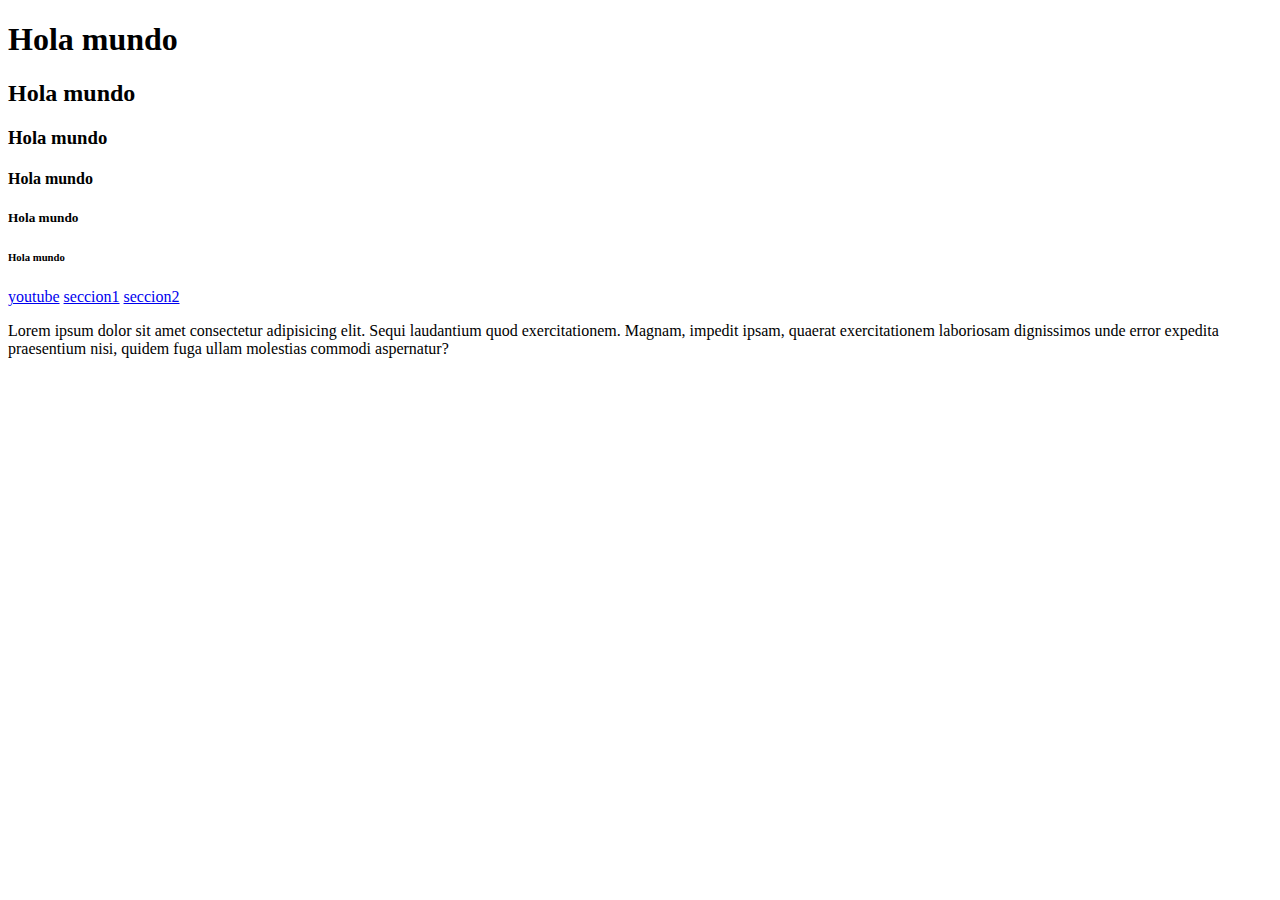
<file: html/index.html>
<!DOCTYPE html>
<html lang="en">
<head>
    <meta charset="UTF-8">
    <meta name="viewport" content="width=device-width, initial-scale=1.0">
    <title>Document</title>
</head>
<body>
    <div id="seccion1">
    <h1>Hola mundo</h1>
    <h2>Hola mundo</h2>
    <h3>Hola mundo</h3>
    <h4>Hola mundo</h4>
    <h5>Hola mundo</h5>
    <h6>Hola mundo</h6>
    </div>


    <a href="https://www.youtube.com/">youtube</a>
    <a href="#seccion1">seccion1</a>
    <a target="_blank" href="#seccion2">seccion2</a>

    <div id="seccion2"> <p>Lorem ipsum dolor sit amet consectetur adipisicing elit. Sequi laudantium quod exercitationem. Magnam, impedit ipsam, quaerat exercitationem laboriosam dignissimos unde error expedita praesentium nisi, quidem fuga ullam molestias commodi aspernatur?</p></div>

</body>
</html>
</file>
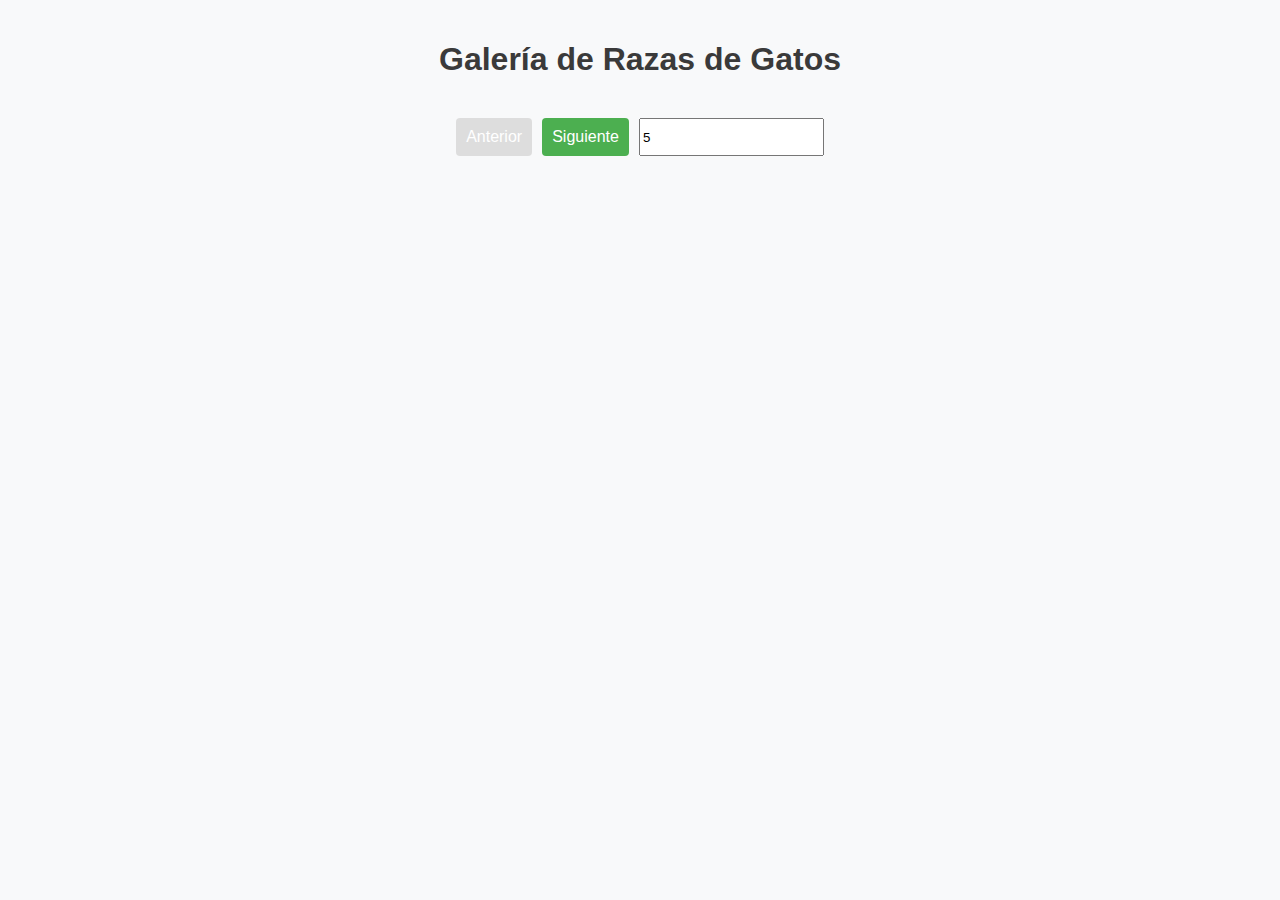
<file: js-asincrono/index.html>
<!DOCTYPE html>
<html lang="es">

<head>
    <meta charset="UTF-8">
    <meta name="viewport" content="width=device-width, initial-scale=1.0">
    <title>CRUD con The Cat API</title>
    <link rel="stylesheet" href="css/style.css">
</head>

<body>
    <h1>Galería de Razas de Gatos</h1>
    <div id="catGrid"></div>

    <div class="pagination">
        <button id="prevPage" disabled>Anterior</button>
        <button id="nextPage">Siguiente</button>
        <input type="number" id="limit" value="5">
    </div>

    <script type="module" src="./js/main.js"></script>
</body>
</file>
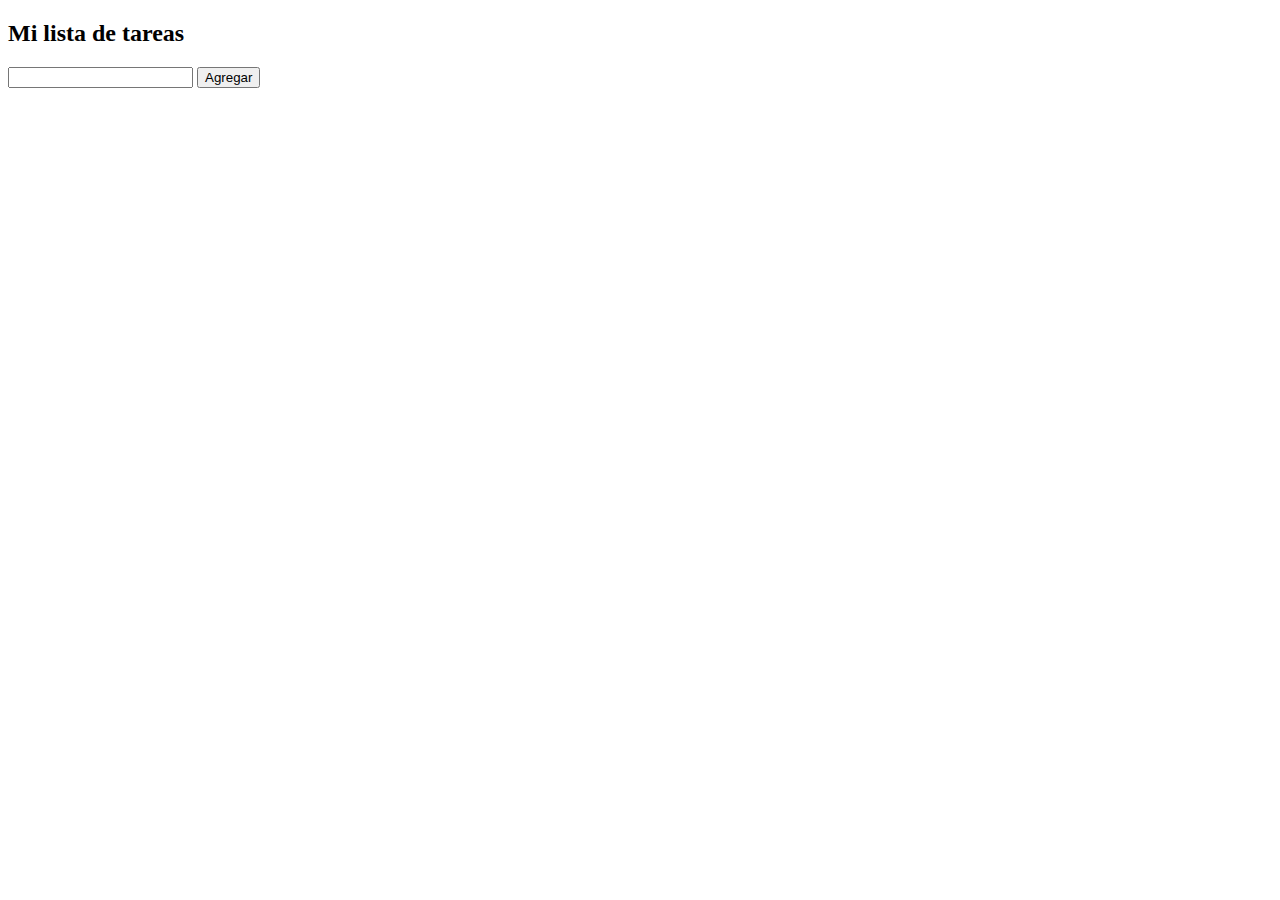
<file: js-ejercicio4-lista-tareas/index.html>
<!DOCTYPE html>
<html lang="en">
<head>
    <meta charset="UTF-8">
    <meta name="viewport" content="width=device-width, initial-scale=1.0">
    <title>Lista de tareas</title>

    <style>
        .done {
            text-decoration: line-through;
            color: gray;
        }
    </style>
</head>
<body>
    <h2>Mi lista de tareas</h2>

    <div id="container">
        <ul id="to-do-list">
        </ul>


        <div id="add-task">
            <input type="text" id="task">
            <button id="btn-add">Agregar</button>
        </div>
    </div>


    <script type="module" src="main.js"></script>
</body>
</html>
</file>
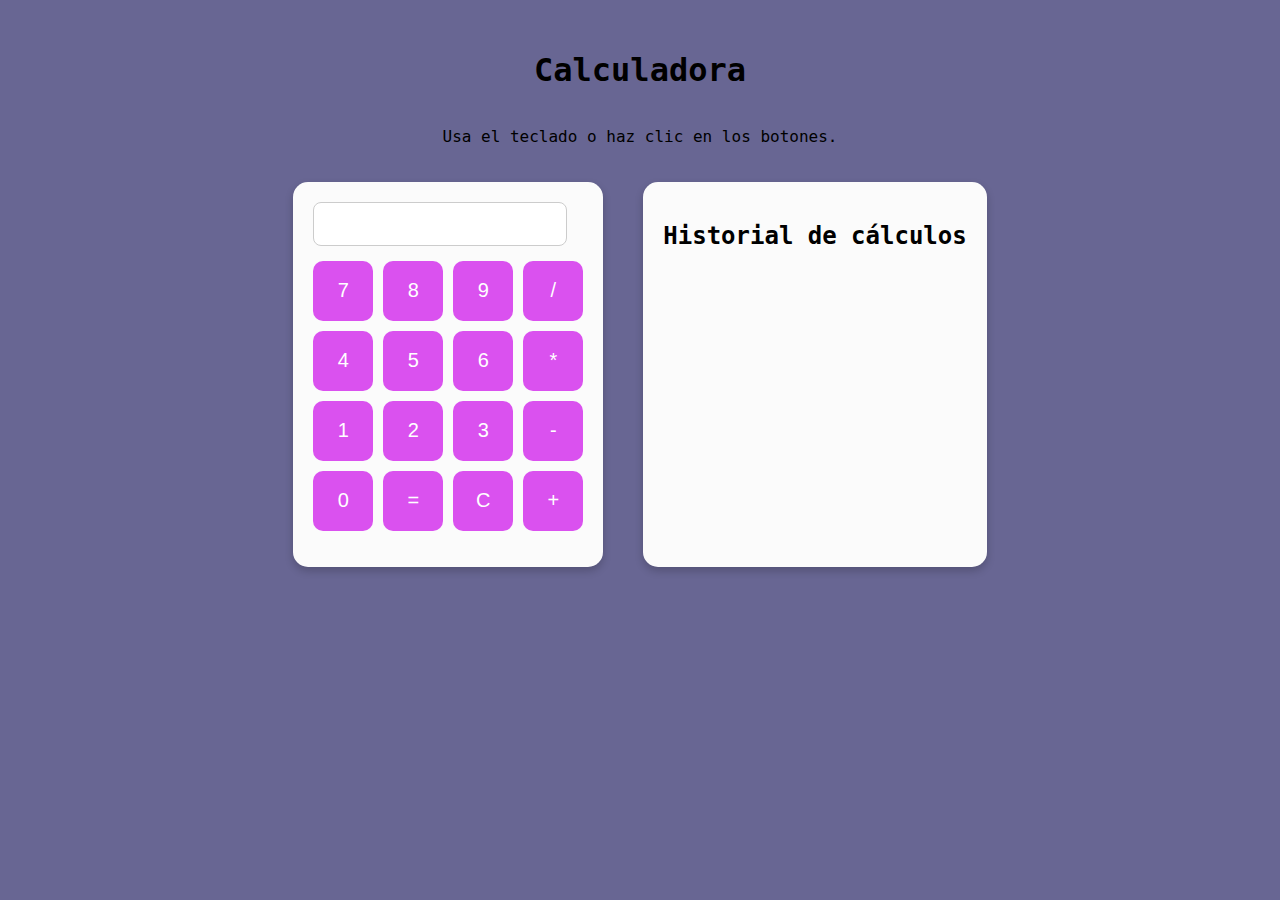
<file: js-ejercicios/index.html>
<!DOCTYPE html>
<html lang="es">

<head>
    <meta charset="UTF-8">
    <meta name="viewport" content="width=device-width, initial-scale=1.0">
    <title>Calculadora visual</title>
    <style>
        body {
            font-family: monospace, sans-serif;
            background-color: #686693;
            display: flex;
            flex-direction: column;
            align-items: center;
            margin-top: 30px;
        }

        .container {
            display: flex;
            gap: 40px;
            margin-top: 20px;
        }

        .calculator, .history {
            background: rgb(251, 251, 251);
            padding: 20px;
            border-radius: 15px;
            box-shadow: 0 4px 8px rgba(0,0,0,0.2);
        }

        input {
            width: 240px;
            height: 40px;
            font-size: 20px;
            text-align: right;
            margin-bottom: 15px;
            border-radius: 8px;
            border: 1px solid #ccc;
            padding-right: 10px;
        }

        .buttons {
            display: grid;
            grid-template-columns: repeat(4, 60px);
            gap: 10px;
        }

        button {
            height: 60px;
            font-size: 20px;
            background: #da51ef;
            color: white;
            border: none;
            border-radius: 10px;
            cursor: pointer;
        }

        .history h2 {
            text-align: center;
        }

        .error {
            color: red;
            font-weight: bold;
        }
    </style>
</head>

<body>
    <h1>Calculadora</h1>
    <p>Usa el teclado o haz clic en los botones.</p>

    <div class="container">
        <div class="calculator">
            <input type="text" id="display" readonly>
            <div class="buttons" id="buttons"></div>
            <p id="error" class="error"></p>
        </div>

        <div class="history">
            <h2>Historial de cálculos</h2>
            <div id="history-list"></div>
        </div>
    </div>

    <script type="module" src="main.js"></script>
</body>
</html>
</file>
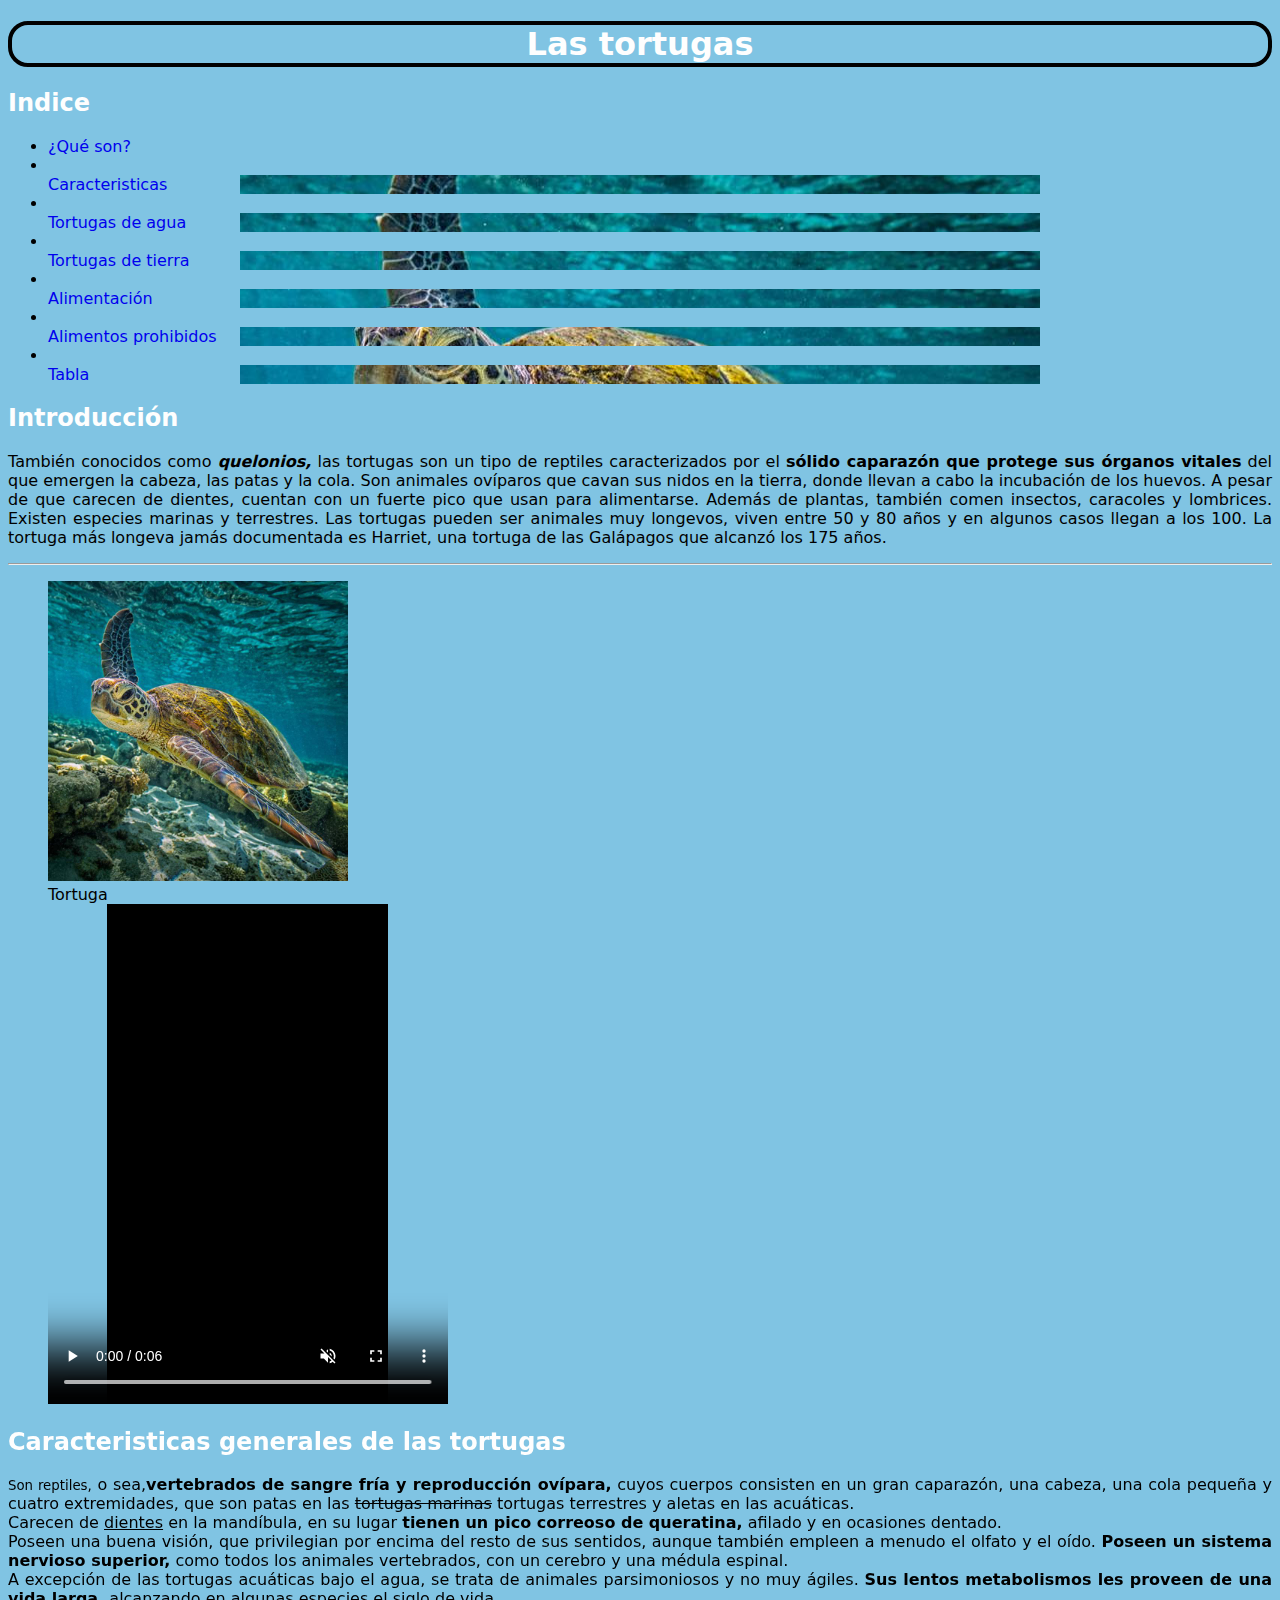
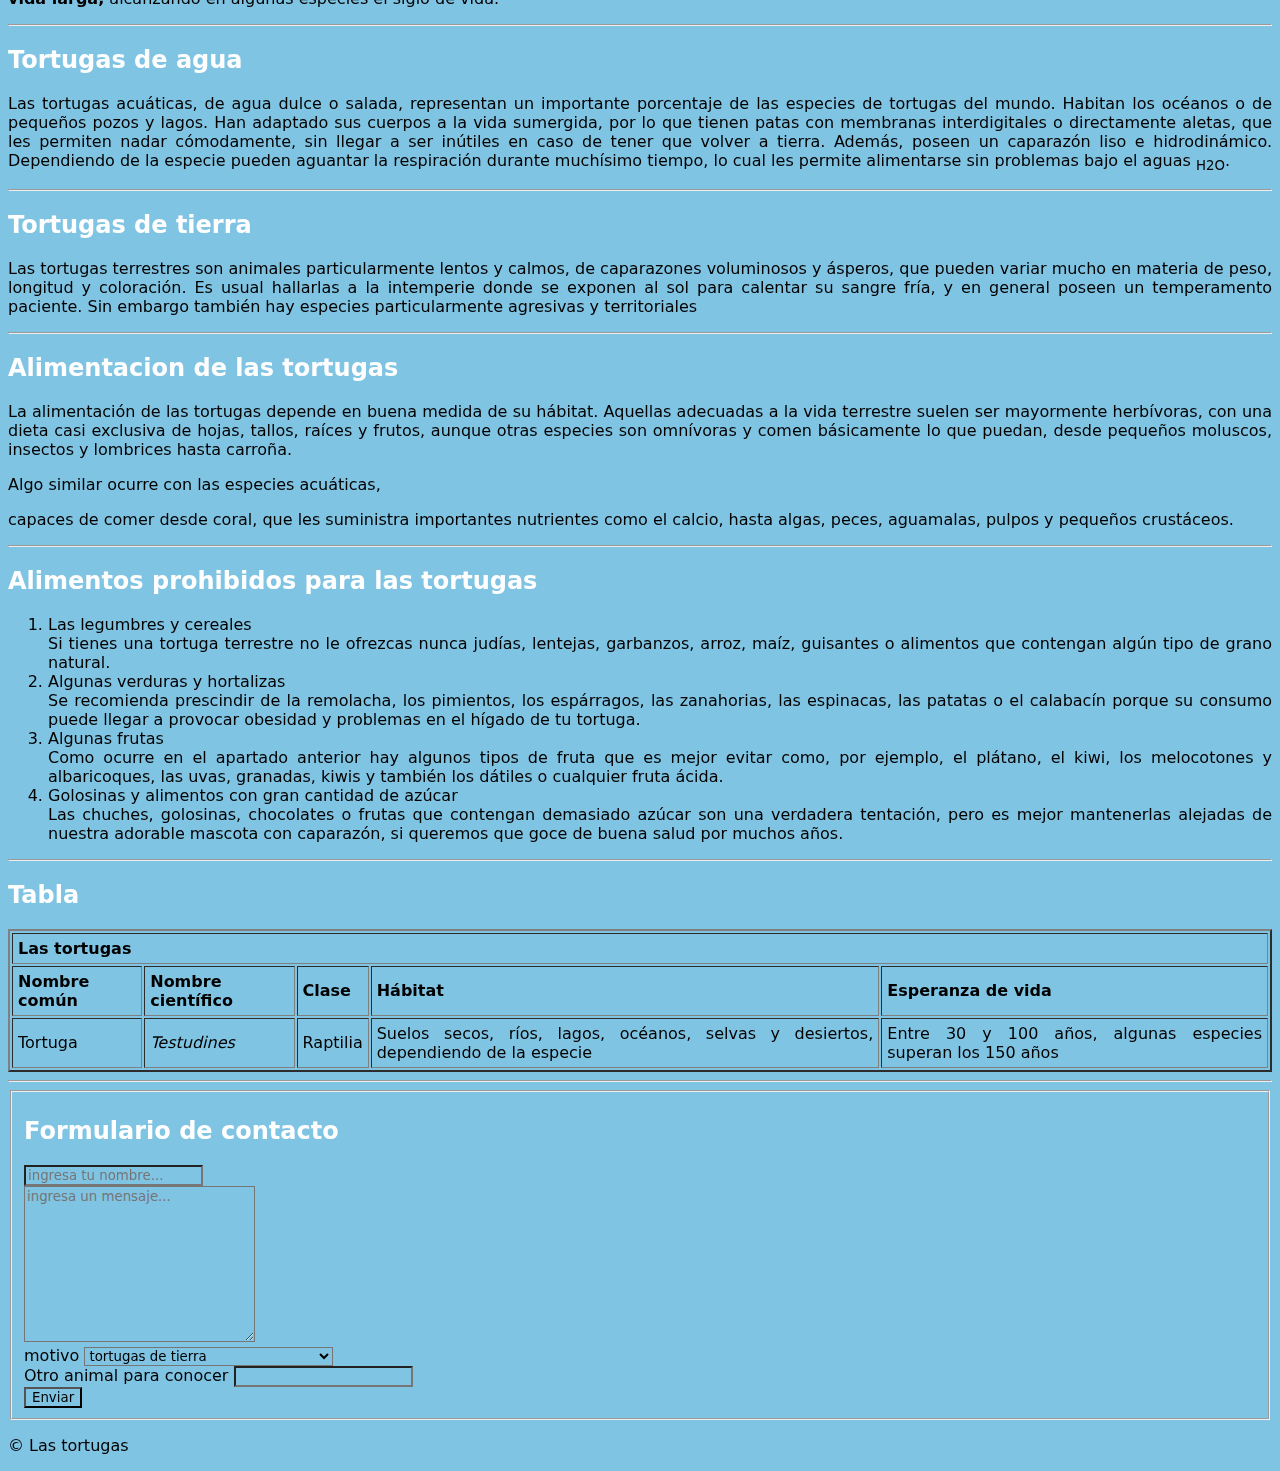
<file: html/css_ejercicio1.html>
<!DOCTYPE html>
<html lang="en">
<head>
    <meta charset="UTF-8">
    <meta name="viewport" content="width=device-width, initial-scale=1.0">
    <title>Las tortugas</title>
</head>
<body>
    <header>
        <h1 id="title">Las tortugas</h1>
        <h2>Indice</h2>
        <nav>
            <ul class="indice">
                <li><a href="#contenido1">¿Qué son?</a></li>
                <li></li><a href="#contenido2">Caracteristicas</a> </li>
                <li></li><a href="#contenido3">Tortugas de agua</a> </li>
                <li></li><a href="#contenido4">Tortugas de tierra</a> </li>
                <li></li><a href="#contenido5">Alimentación</a> </li>
                <li></li><a href="#contenido6">Alimentos prohibidos</a> </li>
                <li></li><a href="#contenido7">Tabla</a> </li>
            </ul>
        </nav>

        <link rel="stylesheet" href="CSS/style_ejercicio1.css">
    </header>

    <main>
        <section id="contenido1">
            <h2>Introducción</h2>
            <p>
                También conocidos como <i><b>quelonios,</b></i> las tortugas son un tipo de reptiles caracterizados por el <b>sólido caparazón que protege sus órganos vitales</b> del que emergen la cabeza, las patas y la cola. Son animales ovíparos que cavan sus nidos en la tierra, donde llevan a cabo la incubación de los huevos. A pesar de que carecen de dientes, cuentan con un fuerte pico que usan para alimentarse. Además de plantas, también comen insectos, caracoles y lombrices. Existen especies marinas y terrestres.  Las tortugas pueden ser animales muy longevos, viven entre 50 y 80 años y en algunos casos llegan a los 100. La tortuga más longeva jamás documentada es Harriet, una tortuga de las Galápagos que alcanzó los 175 años.
            </p>
        </section>
        <hr>
        <figure>
            <img src="/html/multimedia/tortuga.jpg" alt="tortugas" width="300px" height="300px"> <figcaption>Tortuga</figcaption>
            <video controls autoplay muted width="400px" height="500px" src="../html/multimedia/tortuga.mp4"></video>
    
            <iframe width="560" height="315" src="https://www.youtube.com/embed/ZYF1Py6SGFI?si=4s54KrtnMr-dhsL_" title="YouTube video player" frameborder="0" allow="accelerometer; autoplay; clipboard-write; encrypted-media; gyroscope; picture-in-picture; web-share" referrerpolicy="strict-origin-when-cross-origin" allowfullscreen></iframe>
        </figure>

        <section id="contenido2">
            <h2>Caracteristicas generales de las tortugas</h2>
            <p>
                <small>Son reptiles,</small> o sea,<b>vertebrados de sangre fría y reproducción ovípara,</b> cuyos cuerpos consisten en un gran caparazón, una cabeza, una cola pequeña y cuatro extremidades, que son patas en las <del>tortugas marinas</del><mark> tortugas terrestres</mark> y aletas en las acuáticas.<br>
                Carecen de <ins>dientes</ins> en la mandíbula, en su lugar <b>tienen un pico correoso de queratina,</b> afilado y en ocasiones dentado. <br>
                Poseen una buena visión, que privilegian por encima del resto de sus sentidos, aunque también empleen a menudo el olfato y el oído. <b>Poseen un sistema nervioso superior,</b> como todos los animales vertebrados, con un cerebro y una médula espinal. <br>
                A excepción de las tortugas acuáticas bajo el agua, se trata de animales parsimoniosos y no muy ágiles. <b>Sus lentos metabolismos les proveen de una vida larga,</b> alcanzando en algunas especies el siglo de vida.
            </p>
        </section>
        <hr>

        <section id="contenido3">
            <h2>Tortugas de agua</h2>
            <p>
                Las tortugas acuáticas, de agua dulce o salada, representan un importante porcentaje de las especies de tortugas del mundo. Habitan los océanos o de pequeños pozos y lagos.

                Han adaptado sus cuerpos a la vida sumergida, por lo que tienen patas con membranas interdigitales o directamente aletas, que les permiten nadar cómodamente, sin llegar a ser inútiles en caso de tener que volver a tierra.

                Además, poseen un caparazón liso e <code>hidrodinámico.</code> Dependiendo de la especie pueden aguantar la respiración durante muchísimo <kbd>tiempo,</kbd> lo cual les permite alimentarse sin problemas bajo el aguas <sub>H2O</sub>.
            </p>
        </section>
        <hr>

        <section id="contenido4">
            <h2>Tortugas de tierra</h2>
            <p>
                Las tortugas terrestres son animales particularmente lentos y calmos, de caparazones voluminosos y ásperos, que pueden variar mucho en materia de peso, longitud y coloración.
                Es usual hallarlas a la intemperie donde se exponen al sol para calentar su sangre fría, y en general poseen un temperamento paciente. Sin embargo también hay especies particularmente agresivas y territoriales
            </p>
        </section>
        <hr>

        
        <section id="contenido5">
            <h2>Alimentacion de las tortugas</h2>
            <p>
                La <mark>alimentación</mark> de las tortugas depende en buena medida de su hábitat. Aquellas adecuadas a la vida terrestre suelen ser mayormente herbívoras, con una dieta casi exclusiva de hojas, tallos, raíces y frutos, aunque otras especies son omnívoras y comen básicamente lo que puedan, desde pequeños moluscos, insectos y lombrices hasta carroña.
                <pre>Algo similar ocurre con las especies acuáticas, </pre>capaces de comer desde coral, que les suministra importantes nutrientes como el calcio, hasta algas, peces, aguamalas, pulpos y pequeños crustáceos.
            </p>
        </section>
        <hr>
        
        <p><h2>Alimentos prohibidos para las tortugas</h2></p>
        <section id="contenido6">
            <ol>
                <li>Las legumbres y cereales
                    <dl>
                        Si tienes una tortuga terrestre no le ofrezcas nunca judías, lentejas, garbanzos, arroz, maíz, guisantes o alimentos que contengan algún tipo de grano natural.
                    </dl>
                </li>
                <li>Algunas verduras y hortalizas 
                    <dl>
                        Se recomienda prescindir de la remolacha, los pimientos, los espárragos, las zanahorias, las espinacas, las patatas o el calabacín porque su consumo puede llegar a provocar obesidad y problemas en el hígado de tu tortuga.
                    </dl>
                </li>
                <li>Algunas frutas 
                    <dl>
                        Como ocurre en el apartado anterior hay algunos tipos de fruta que es mejor evitar como, por ejemplo, el plátano, el kiwi, los melocotones y albaricoques, las uvas, granadas, kiwis y también los dátiles o cualquier fruta ácida.
                    </dl>
                </li>
                <li>Golosinas y alimentos con gran cantidad de azúcar
                    <dl>
                        Las chuches, golosinas, chocolates o frutas que contengan demasiado azúcar son una verdadera tentación, pero es mejor mantenerlas alejadas de nuestra adorable mascota con caparazón, si queremos que goce de buena salud por muchos años.
                    </dl>
                </li>
            </ol>
        </section>


        <hr>
        <section id="contenido7">
            <h2>Tabla</h2>
            <table border="2" cellpadding="5">
                <thead>
                    <tr>
                        <th colspan="5">Las tortugas</th>
                    </tr>
                    <tr>
                        <th>Nombre común</th>
                        <th>Nombre científico</th>
                        <th>Clase</th>
                        <th>Hábitat</th>
                        <th>Esperanza de vida</th>
                    </tr>
                </thead>
                <tbody>
                    <tr>
                        <td>Tortuga</td>
                        <td><i>Testudines</i></td>
                        <td>Raptilia</td>
                        <td>Suelos secos, ríos, lagos, océanos, selvas y desiertos, dependiendo de la especie</td>
                        <td>Entre 30 y 100 años, algunas especies superan los 150 años</td>
                    </tr>
                </tbody>
            </table>
        </section>

        <hr>
        <form action="#" method="get">
            <fieldset>
                <h2>Formulario de contacto</h2>
                <input id="nombre" type="text" name="nombre" placeholder="ingresa tu nombre..." required>
                <br>
                <textarea name="mensaje" id="mensaje" cols="30" rows="10" placeholder="ingresa un mensaje..."></textarea>
                <br>
                <label for="motivo">motivo</label>
                <select name="motivo" id="motivo" >
                    <optgroup label="Saber más de...">
                        <option value="motivo1">tortugas de tierra</option>
                        <option value="motivo2">tortugas de agua</option>
                    </optgroup>
                    <optgroup label="Personal">
                        <option value="motivo3">Quiero saber más</option>
                        <option value="motivo4">Me encanta el tema</option>
                        <option value="motivo5">Mi animal favorito es la tortuga</option>
                    </optgroup>
                </select>
                <br>
                <label for="animal">Otro animal para conocer</label>
                <input id="animal" list="animales" name="animal">
                <datalist id="animales">
                    <option value="Ballena"></option>
                    <option value="Calamar"></option>
                    <option value="Tigre"></option>
                    <option value="Serpiente"></option>
                </datalist>
                <br>
                <button type="submit">Enviar</button>
            </fieldset>

        </form>

    </main>

    <footer>
        <p>&copy; Las tortugas</p>
    </footer>

</body>
</html>
</file>
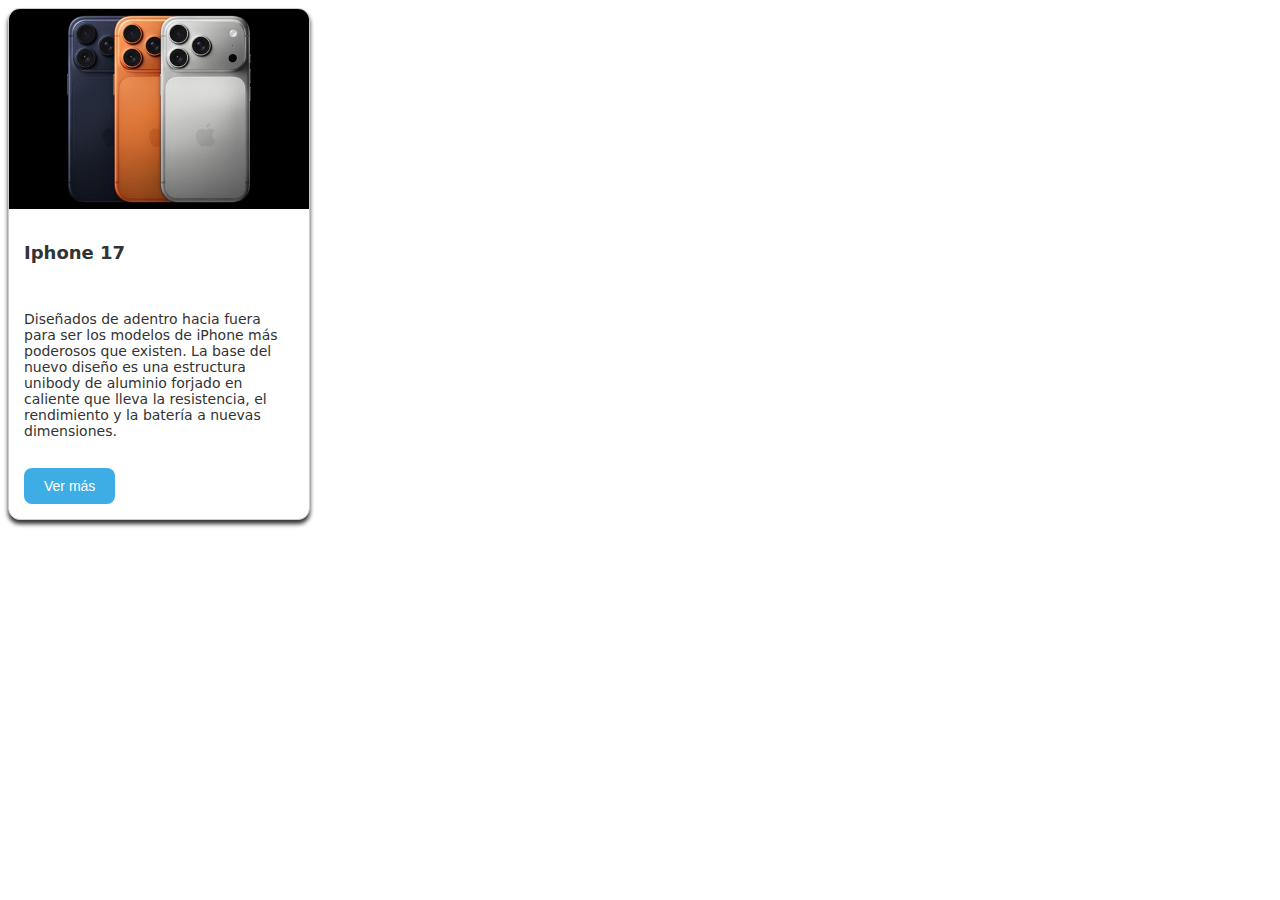
<file: html/css_ejercicio2.html>
<!DOCTYPE html>
<html lang="en">
<head>
    <meta charset="UTF-8">
    <meta name="viewport" content="width=device-width, initial-scale=1.0">
    <title>Document</title>
    <link rel="stylesheet" href="CSS/style_ejercicio2.css">
</head>
<body>
    
    <div class="tarjeta">
        <img src="/html/multimedia/iphone_17.jpeg" alt="iphone">
        <h3 id="titulo">Iphone 17</h3>
        <p class="descripcion">
            Diseñados de adentro hacia fuera para ser los modelos de iPhone más poderosos que existen. La base del nuevo diseño es una estructura unibody de aluminio forjado en caliente que lleva la resistencia, el rendimiento y la batería a nuevas dimensiones.
        </p>
        <button class="btn">Ver más</button>

    </div>






</body>
</html>
</file>
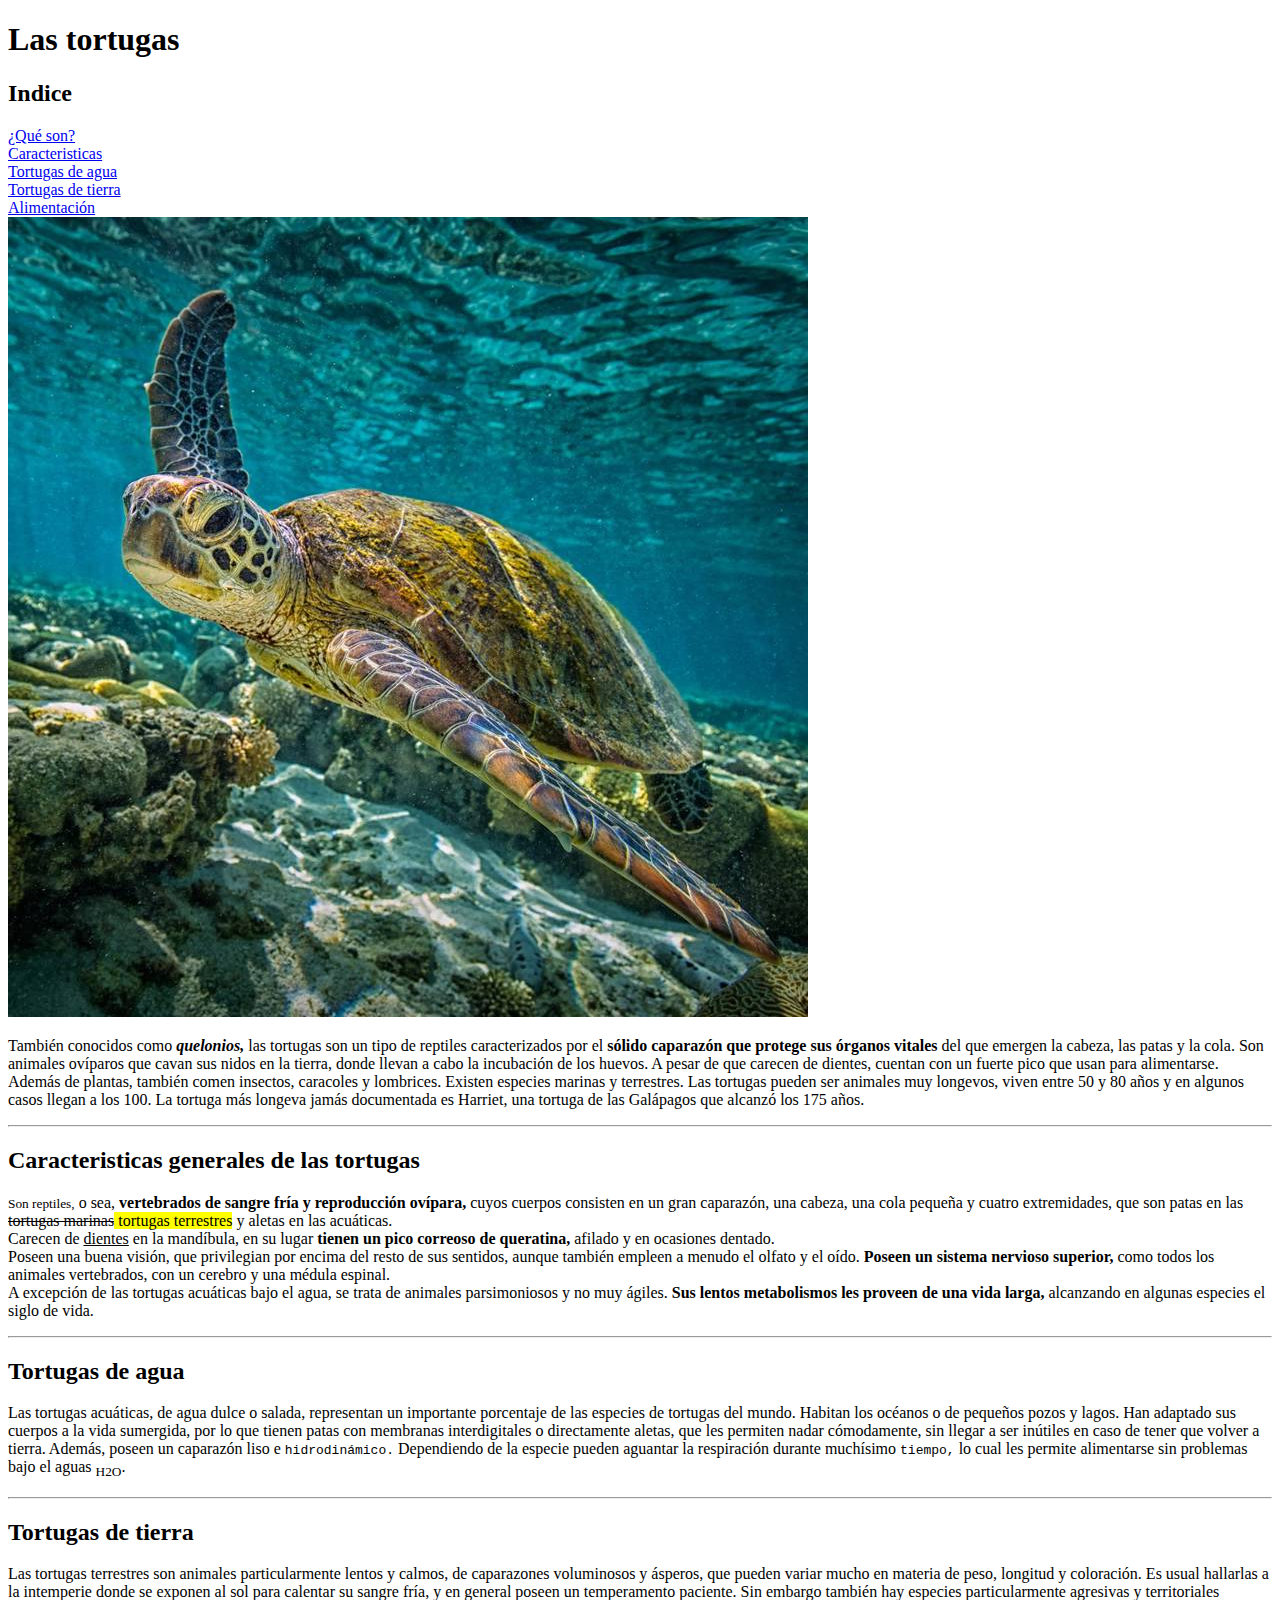
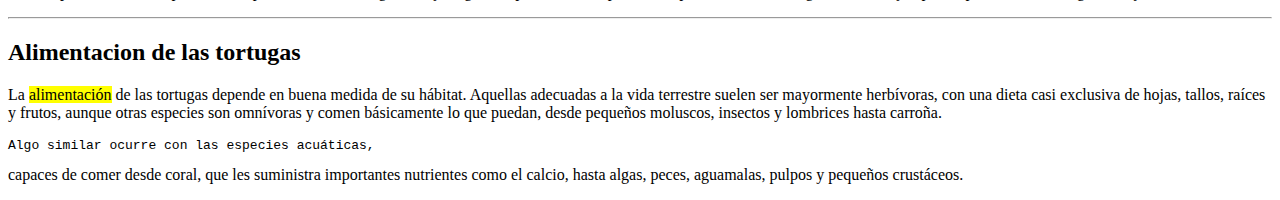
<file: html/ejercicio1.html>
<!DOCTYPE html>
<html lang="en">
<head>
    <meta charset="UTF-8">
    <meta name="viewport" content="width=device-width, initial-scale=1.0">
    <title>Tortugas</title>
</head>
<body>
    <p><h1>Las tortugas</h1></p>
    <p><h2>Indice</h2></p>
    <a href="#contenido1">¿Qué son?</a> <br>
    <a href="#contenido2">Caracteristicas</a> <br>
    <a href="#contenido3">Tortugas de agua</a> <br>
    <a href="#contenido4">Tortugas de tierra</a> <br>
    <a href="#contenido5">Alimentación</a> <br>

    <img src="/html/imagenes/tortuga.jpg" alt="tortugas">

    <div id="contenido1">
    <p>También conocidos como <i><b>quelonios,</b></i> las tortugas son un tipo de reptiles caracterizados por el <b>sólido caparazón que protege sus órganos vitales</b> del que emergen la cabeza, las patas y la cola. Son animales ovíparos que cavan sus nidos en la tierra, donde llevan a cabo la incubación de los huevos. A pesar de que carecen de dientes, cuentan con un fuerte pico que usan para alimentarse. Además de plantas, también comen insectos, caracoles y lombrices. Existen especies marinas y terrestres.  Las tortugas pueden ser animales muy longevos, viven entre 50 y 80 años y en algunos casos llegan a los 100. La tortuga más longeva jamás documentada es Harriet, una tortuga de las Galápagos que alcanzó los 175 años.</p></div>
    <hr>

    <p><h2>Caracteristicas generales de las tortugas</h2></p>

    <div id="contenido2"><p><small>Son reptiles,</small> o sea, <b>vertebrados de sangre fría y reproducción ovípara,</b> cuyos cuerpos consisten en un gran caparazón, una cabeza, una cola pequeña y cuatro extremidades, que son patas en las <del>tortugas marinas</del><mark> tortugas terrestres</mark> y aletas en las acuáticas.<br>
    Carecen de <ins>dientes</ins> en la mandíbula, en su lugar <b>tienen un pico correoso de queratina,</b> afilado y en ocasiones dentado. <br>
    Poseen una buena visión, que privilegian por encima del resto de sus sentidos, aunque también empleen a menudo el olfato y el oído. <b>Poseen un sistema nervioso superior,</b> como todos los animales vertebrados, con un cerebro y una médula espinal. <br>
    A excepción de las tortugas acuáticas bajo el agua, se trata de animales parsimoniosos y no muy ágiles. <b>Sus lentos metabolismos les proveen de una vida larga,</b> alcanzando en algunas especies el siglo de vida.</p></div>
    <hr>

    <p><h2>Tortugas de agua</h2></p>

    <div id="contenido3"><p>Las tortugas acuáticas, de agua dulce o salada, representan un importante porcentaje de las especies de tortugas del mundo. Habitan los océanos o de pequeños pozos y lagos.

Han adaptado sus cuerpos a la vida sumergida, por lo que tienen patas con membranas interdigitales o directamente aletas, que les permiten nadar cómodamente, sin llegar a ser inútiles en caso de tener que volver a tierra.

Además, poseen un caparazón liso e <code>hidrodinámico.</code> Dependiendo de la especie pueden aguantar la respiración durante muchísimo <kbd>tiempo,</kbd> lo cual les permite alimentarse sin problemas bajo el aguas <sub>H2O</sub>.</p></div>

<hr>
<p><h2>Tortugas de tierra</h2></p>
<div id="contenido4"><p>Las tortugas terrestres son animales particularmente lentos y calmos, de caparazones voluminosos y ásperos, que pueden variar mucho en materia de peso, longitud y coloración.

Es usual hallarlas a la intemperie donde se exponen al sol para calentar su sangre fría, y en general poseen un temperamento paciente. Sin embargo también hay especies particularmente agresivas y territoriales</p></div>

<hr>
<p><h2>Alimentacion de las tortugas</h2></p>
<div id="contenido5"><p>La <mark>alimentación</mark> de las tortugas depende en buena medida de su hábitat. Aquellas adecuadas a la vida terrestre suelen ser mayormente herbívoras, con una dieta casi exclusiva de hojas, tallos, raíces y frutos, aunque otras especies son omnívoras y comen básicamente lo que puedan, desde pequeños moluscos, insectos y lombrices hasta carroña.

<pre>Algo similar ocurre con las especies acuáticas, </pre>capaces de comer desde coral, que les suministra importantes nutrientes como el calcio, hasta algas, peces, aguamalas, pulpos y pequeños crustáceos.</p></div>
</body>
</html>
</file>
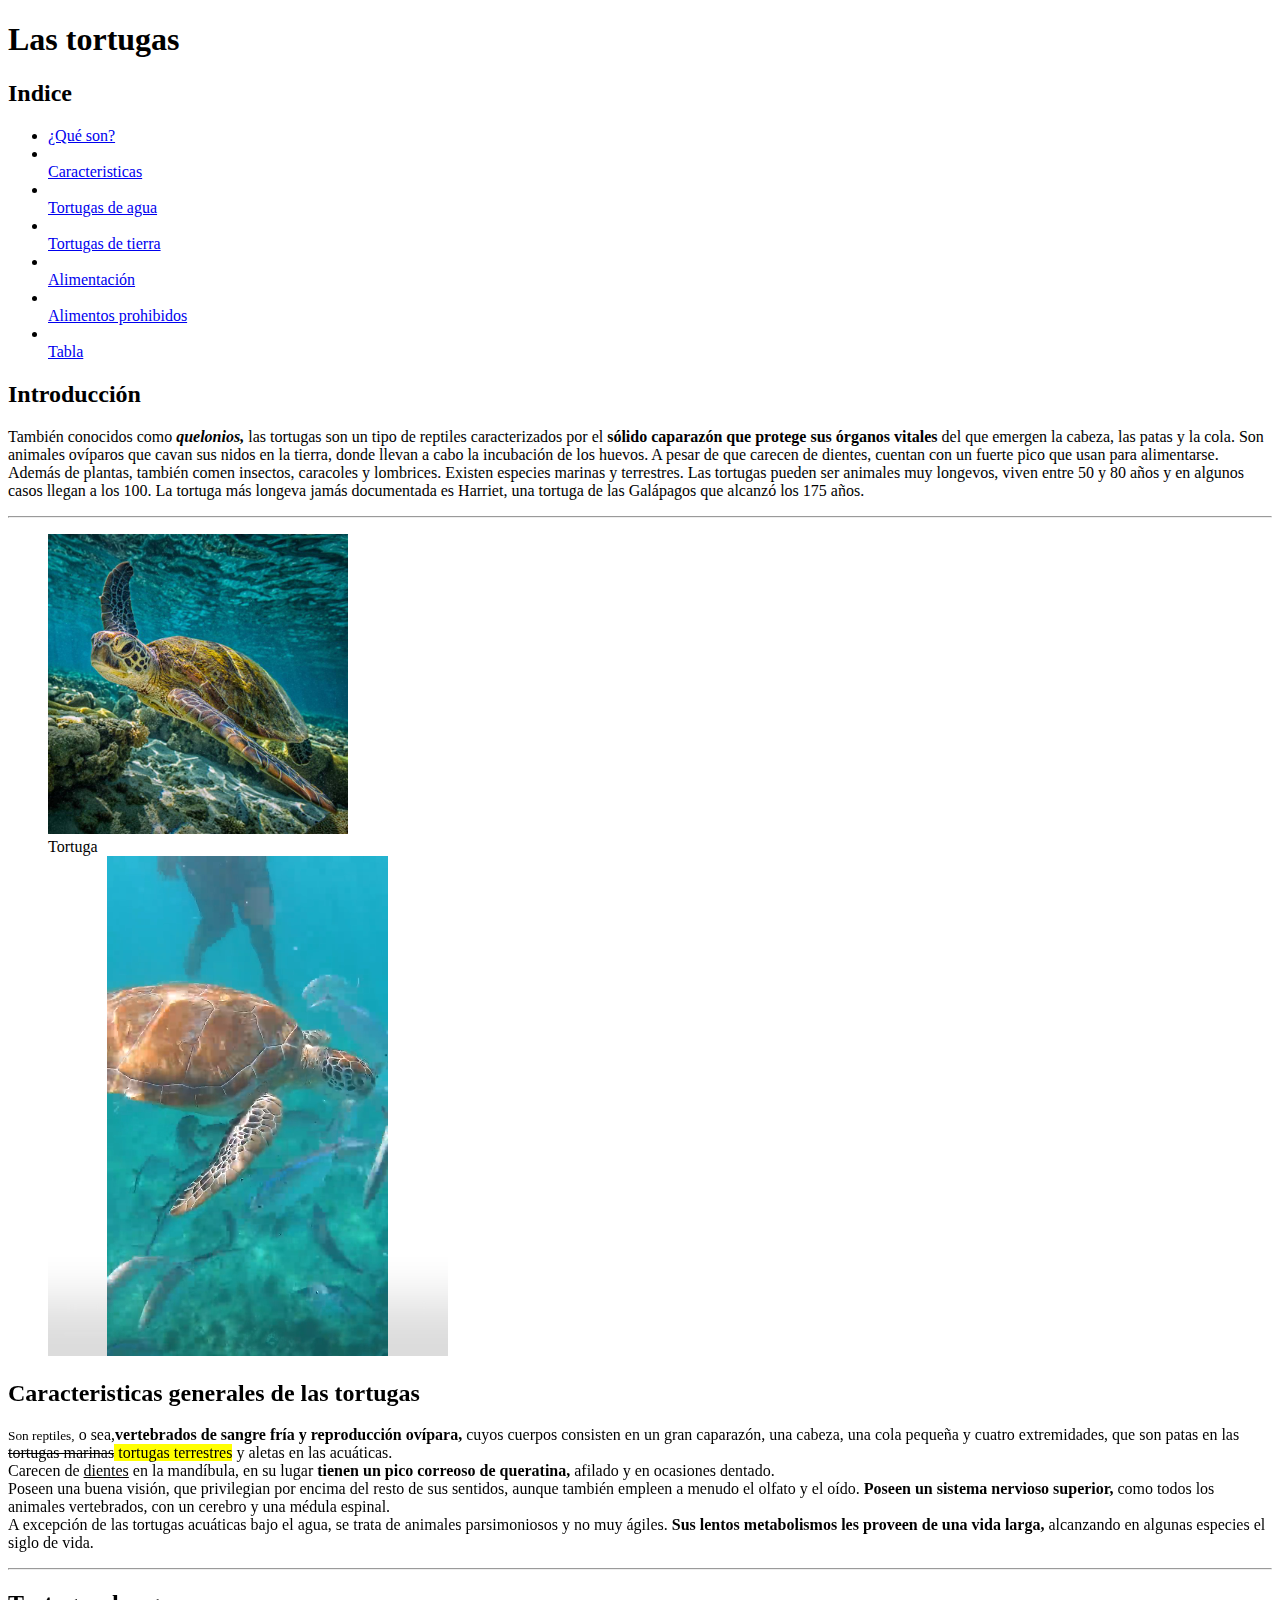
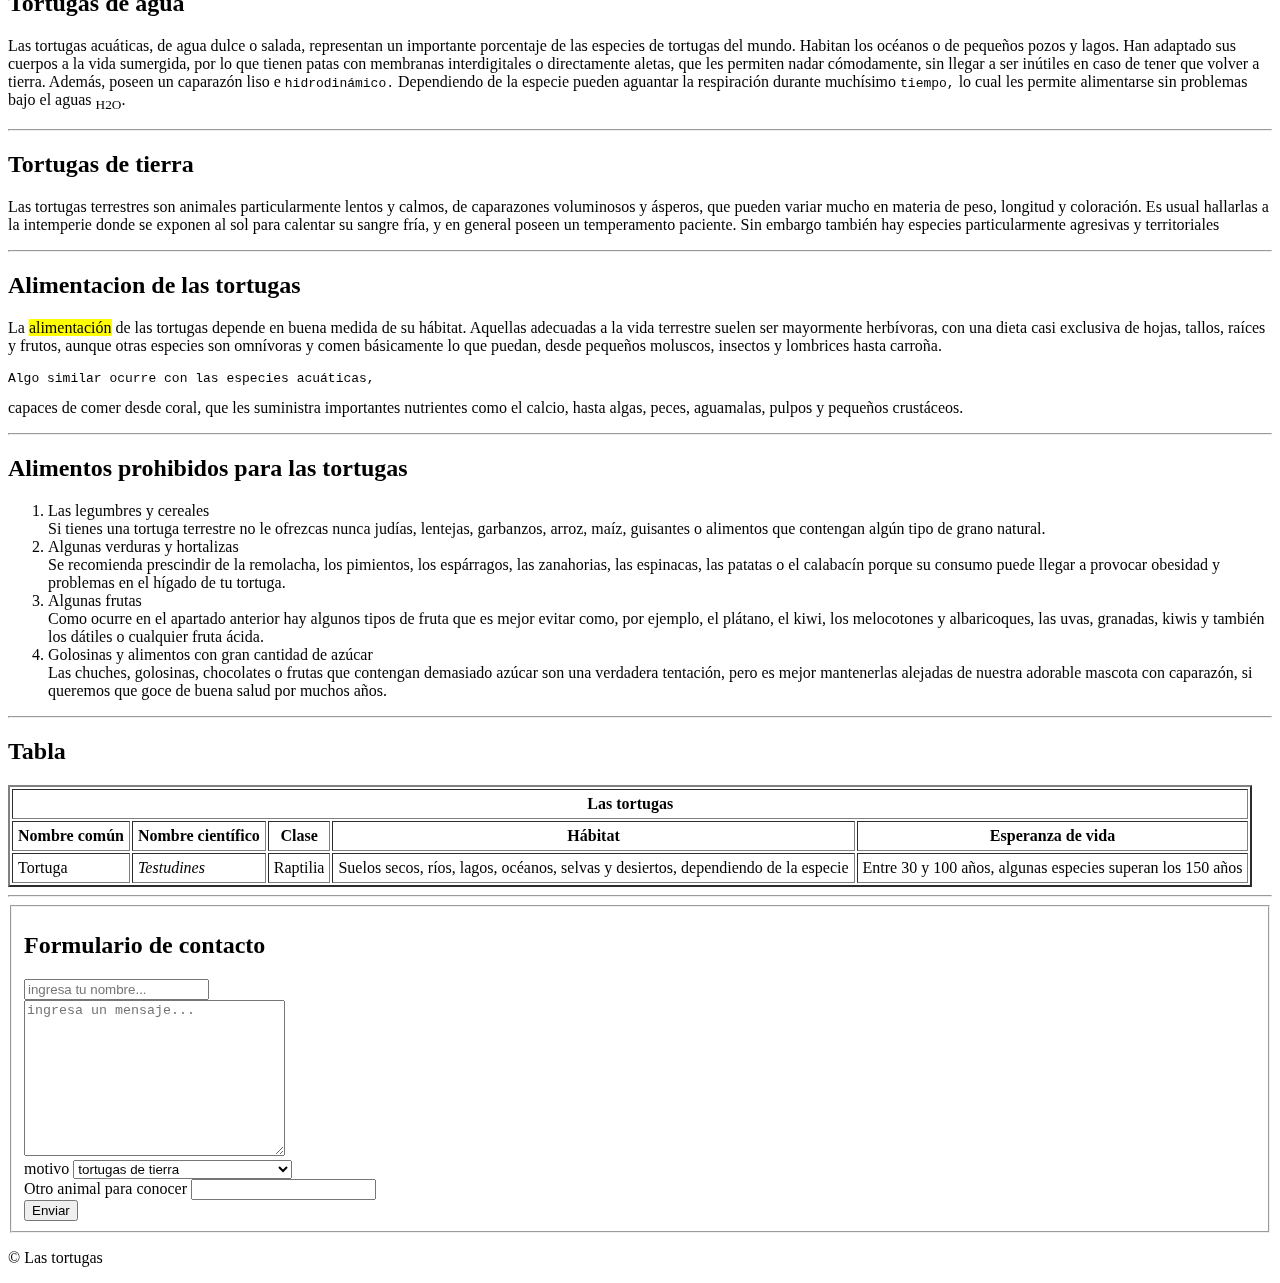
<file: html/ejercicio3.html>
<!DOCTYPE html>
<html lang="en">
<head>
    <meta charset="UTF-8">
    <meta name="viewport" content="width=device-width, initial-scale=1.0">
    <title>Las tortugas</title>
</head>
<body>
    <header>
        <h1>Las tortugas</h1>
        <h2>Indice</h2>
        <nav>
            <ul>
                <li><a href="#contenido1">¿Qué son?</a></li>
                <li></li><a href="#contenido2">Caracteristicas</a> </li>
                <li></li><a href="#contenido3">Tortugas de agua</a> </li>
                <li></li><a href="#contenido4">Tortugas de tierra</a> </li>
                <li></li><a href="#contenido5">Alimentación</a> </li>
                <li></li><a href="#contenido6">Alimentos prohibidos</a> </li>
                <li></li><a href="#contenido7">Tabla</a> </li>
            </ul>
        </nav>
    </header>

    <main>
        <section id="contenido1">
            <h2>Introducción</h2>
            <p>
                También conocidos como <i><b>quelonios,</b></i> las tortugas son un tipo de reptiles caracterizados por el <b>sólido caparazón que protege sus órganos vitales</b> del que emergen la cabeza, las patas y la cola. Son animales ovíparos que cavan sus nidos en la tierra, donde llevan a cabo la incubación de los huevos. A pesar de que carecen de dientes, cuentan con un fuerte pico que usan para alimentarse. Además de plantas, también comen insectos, caracoles y lombrices. Existen especies marinas y terrestres.  Las tortugas pueden ser animales muy longevos, viven entre 50 y 80 años y en algunos casos llegan a los 100. La tortuga más longeva jamás documentada es Harriet, una tortuga de las Galápagos que alcanzó los 175 años.
            </p>
        </section>
        <hr>
        <figure>
            <img src="/html/multimedia/tortuga.jpg" alt="tortugas" width="300px" height="300px"> <figcaption>Tortuga</figcaption>
            <video controls autoplay muted width="400px" height="500px" src="../html/multimedia/tortuga.mp4"></video>
    
            <iframe width="560" height="315" src="https://www.youtube.com/embed/ZYF1Py6SGFI?si=4s54KrtnMr-dhsL_" title="YouTube video player" frameborder="0" allow="accelerometer; autoplay; clipboard-write; encrypted-media; gyroscope; picture-in-picture; web-share" referrerpolicy="strict-origin-when-cross-origin" allowfullscreen></iframe>
        </figure>

        <section id="contenido2">
            <h2>Caracteristicas generales de las tortugas</h2>
            <p>
                <small>Son reptiles,</small> o sea,<b>vertebrados de sangre fría y reproducción ovípara,</b> cuyos cuerpos consisten en un gran caparazón, una cabeza, una cola pequeña y cuatro extremidades, que son patas en las <del>tortugas marinas</del><mark> tortugas terrestres</mark> y aletas en las acuáticas.<br>
                Carecen de <ins>dientes</ins> en la mandíbula, en su lugar <b>tienen un pico correoso de queratina,</b> afilado y en ocasiones dentado. <br>
                Poseen una buena visión, que privilegian por encima del resto de sus sentidos, aunque también empleen a menudo el olfato y el oído. <b>Poseen un sistema nervioso superior,</b> como todos los animales vertebrados, con un cerebro y una médula espinal. <br>
                A excepción de las tortugas acuáticas bajo el agua, se trata de animales parsimoniosos y no muy ágiles. <b>Sus lentos metabolismos les proveen de una vida larga,</b> alcanzando en algunas especies el siglo de vida.
            </p>
        </section>
        <hr>

        <section id="contenido3">
            <h2>Tortugas de agua</h2>
            <p>
                Las tortugas acuáticas, de agua dulce o salada, representan un importante porcentaje de las especies de tortugas del mundo. Habitan los océanos o de pequeños pozos y lagos.

                Han adaptado sus cuerpos a la vida sumergida, por lo que tienen patas con membranas interdigitales o directamente aletas, que les permiten nadar cómodamente, sin llegar a ser inútiles en caso de tener que volver a tierra.

                Además, poseen un caparazón liso e <code>hidrodinámico.</code> Dependiendo de la especie pueden aguantar la respiración durante muchísimo <kbd>tiempo,</kbd> lo cual les permite alimentarse sin problemas bajo el aguas <sub>H2O</sub>.
            </p>
        </section>
        <hr>

        <section id="contenido4">
            <h2>Tortugas de tierra</h2>
            <p>
                Las tortugas terrestres son animales particularmente lentos y calmos, de caparazones voluminosos y ásperos, que pueden variar mucho en materia de peso, longitud y coloración.
                Es usual hallarlas a la intemperie donde se exponen al sol para calentar su sangre fría, y en general poseen un temperamento paciente. Sin embargo también hay especies particularmente agresivas y territoriales
            </p>
        </section>
        <hr>

        
        <section id="contenido5">
            <h2>Alimentacion de las tortugas</h2>
            <p>
                La <mark>alimentación</mark> de las tortugas depende en buena medida de su hábitat. Aquellas adecuadas a la vida terrestre suelen ser mayormente herbívoras, con una dieta casi exclusiva de hojas, tallos, raíces y frutos, aunque otras especies son omnívoras y comen básicamente lo que puedan, desde pequeños moluscos, insectos y lombrices hasta carroña.
                <pre>Algo similar ocurre con las especies acuáticas, </pre>capaces de comer desde coral, que les suministra importantes nutrientes como el calcio, hasta algas, peces, aguamalas, pulpos y pequeños crustáceos.
            </p>
        </section>
        <hr>
        
        <p><h2>Alimentos prohibidos para las tortugas</h2></p>
        <section id="contenido6">
            <ol>
                <li>Las legumbres y cereales
                    <dl>
                        Si tienes una tortuga terrestre no le ofrezcas nunca judías, lentejas, garbanzos, arroz, maíz, guisantes o alimentos que contengan algún tipo de grano natural.
                    </dl>
                </li>
                <li>Algunas verduras y hortalizas 
                    <dl>
                        Se recomienda prescindir de la remolacha, los pimientos, los espárragos, las zanahorias, las espinacas, las patatas o el calabacín porque su consumo puede llegar a provocar obesidad y problemas en el hígado de tu tortuga.
                    </dl>
                </li>
                <li>Algunas frutas 
                    <dl>
                        Como ocurre en el apartado anterior hay algunos tipos de fruta que es mejor evitar como, por ejemplo, el plátano, el kiwi, los melocotones y albaricoques, las uvas, granadas, kiwis y también los dátiles o cualquier fruta ácida.
                    </dl>
                </li>
                <li>Golosinas y alimentos con gran cantidad de azúcar
                    <dl>
                        Las chuches, golosinas, chocolates o frutas que contengan demasiado azúcar son una verdadera tentación, pero es mejor mantenerlas alejadas de nuestra adorable mascota con caparazón, si queremos que goce de buena salud por muchos años.
                    </dl>
                </li>
            </ol>
        </section>


        <hr>
        <section id="contenido7">
            <h2>Tabla</h2>
            <table border="2" cellpadding="5">
                <thead>
                    <tr>
                        <th colspan="5">Las tortugas</th>
                    </tr>
                    <tr>
                        <th>Nombre común</th>
                        <th>Nombre científico</th>
                        <th>Clase</th>
                        <th>Hábitat</th>
                        <th>Esperanza de vida</th>
                    </tr>
                </thead>
                <tbody>
                    <tr>
                        <td>Tortuga</td>
                        <td><i>Testudines</i></td>
                        <td>Raptilia</td>
                        <td>Suelos secos, ríos, lagos, océanos, selvas y desiertos, dependiendo de la especie</td>
                        <td>Entre 30 y 100 años, algunas especies superan los 150 años</td>
                    </tr>
                </tbody>
            </table>
        </section>

        <hr>
        <form action="#" method="get">
            <fieldset>
                <h2>Formulario de contacto</h2>
                <input id="nombre" type="text" name="nombre" placeholder="ingresa tu nombre..." required>
                <br>
                <textarea name="mensaje" id="mensaje" cols="30" rows="10" placeholder="ingresa un mensaje..."></textarea>
                <br>
                <label for="motivo">motivo</label>
                <select name="motivo" id="motivo" >
                    <optgroup label="Saber más de...">
                        <option value="motivo1">tortugas de tierra</option>
                        <option value="motivo2">tortugas de agua</option>
                    </optgroup>
                    <optgroup label="Personal">
                        <option value="motivo3">Quiero saber más</option>
                        <option value="motivo4">Me encanta el tema</option>
                        <option value="motivo5">Mi animal favorito es la tortuga</option>
                    </optgroup>
                </select>
                <br>
                <label for="animal">Otro animal para conocer</label>
                <input id="animal" list="animales" name="animal">
                <datalist id="animales">
                    <option value="Ballena"></option>
                    <option value="Calamar"></option>
                    <option value="Tigre"></option>
                    <option value="Serpiente"></option>
                </datalist>
                <br>
                <button type="submit">Enviar</button>
            </fieldset>

        </form>

    </main>

    <footer>
        <p>&copy; Las tortugas</p>
    </footer>

</body>
</html>
</file>
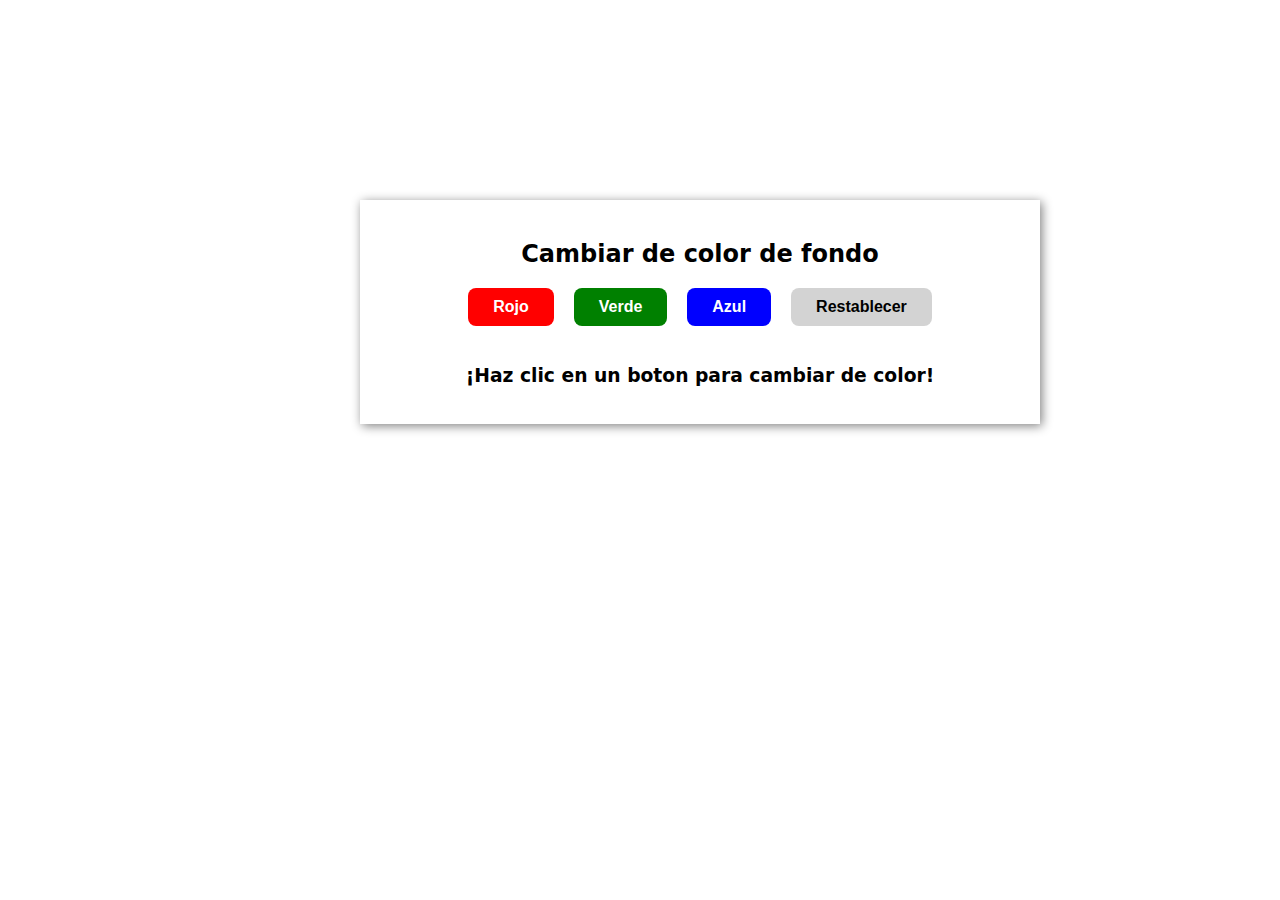
<file: html/js_ejercicio2.html>
<!DOCTYPE html>
<html lang="en">
<head>
    <meta charset="UTF-8">
    <meta name="viewport" content="width=device-width, initial-scale=1.0">
    <title>Manipulacion de estilos</title>
    <link rel="stylesheet" href="CSS/style_js_ejercicio2.css">
</head>
<body>

    <div class="card">
        <h2>Cambiar de color de fondo</h2>
        <div class="buttons">
            <button class="red">Rojo</button>
            <button class="green">Verde</button>
            <button class="blue">Azul</button>
            <button class="restore">Restablecer</button>
        </div>
        <h3>¡Haz clic en un boton para cambiar de color!</h3>
    </div>
    
    <script>
        const btnRed = document.querySelector('.red');
        const btnGreen = document.querySelector('.green');
        const btnBlue = document.querySelector('.blue');
        const btnRestore = document.querySelector('.restore');

        btnRed.addEventListener('click', () => {
            document.body.style.backgroundColor = 'red';
        });

        btnGreen.addEventListener('click', () => {
            document.body.style.backgroundColor = 'green';
        });

        btnBlue.addEventListener('click', () => {
            document.body.style.backgroundColor = 'blue';
        });

        btnRestore.addEventListener('click', () => {
            document.body.style.backgroundColor = 'white';
        });
    </script>
</body>
</html>
</file>
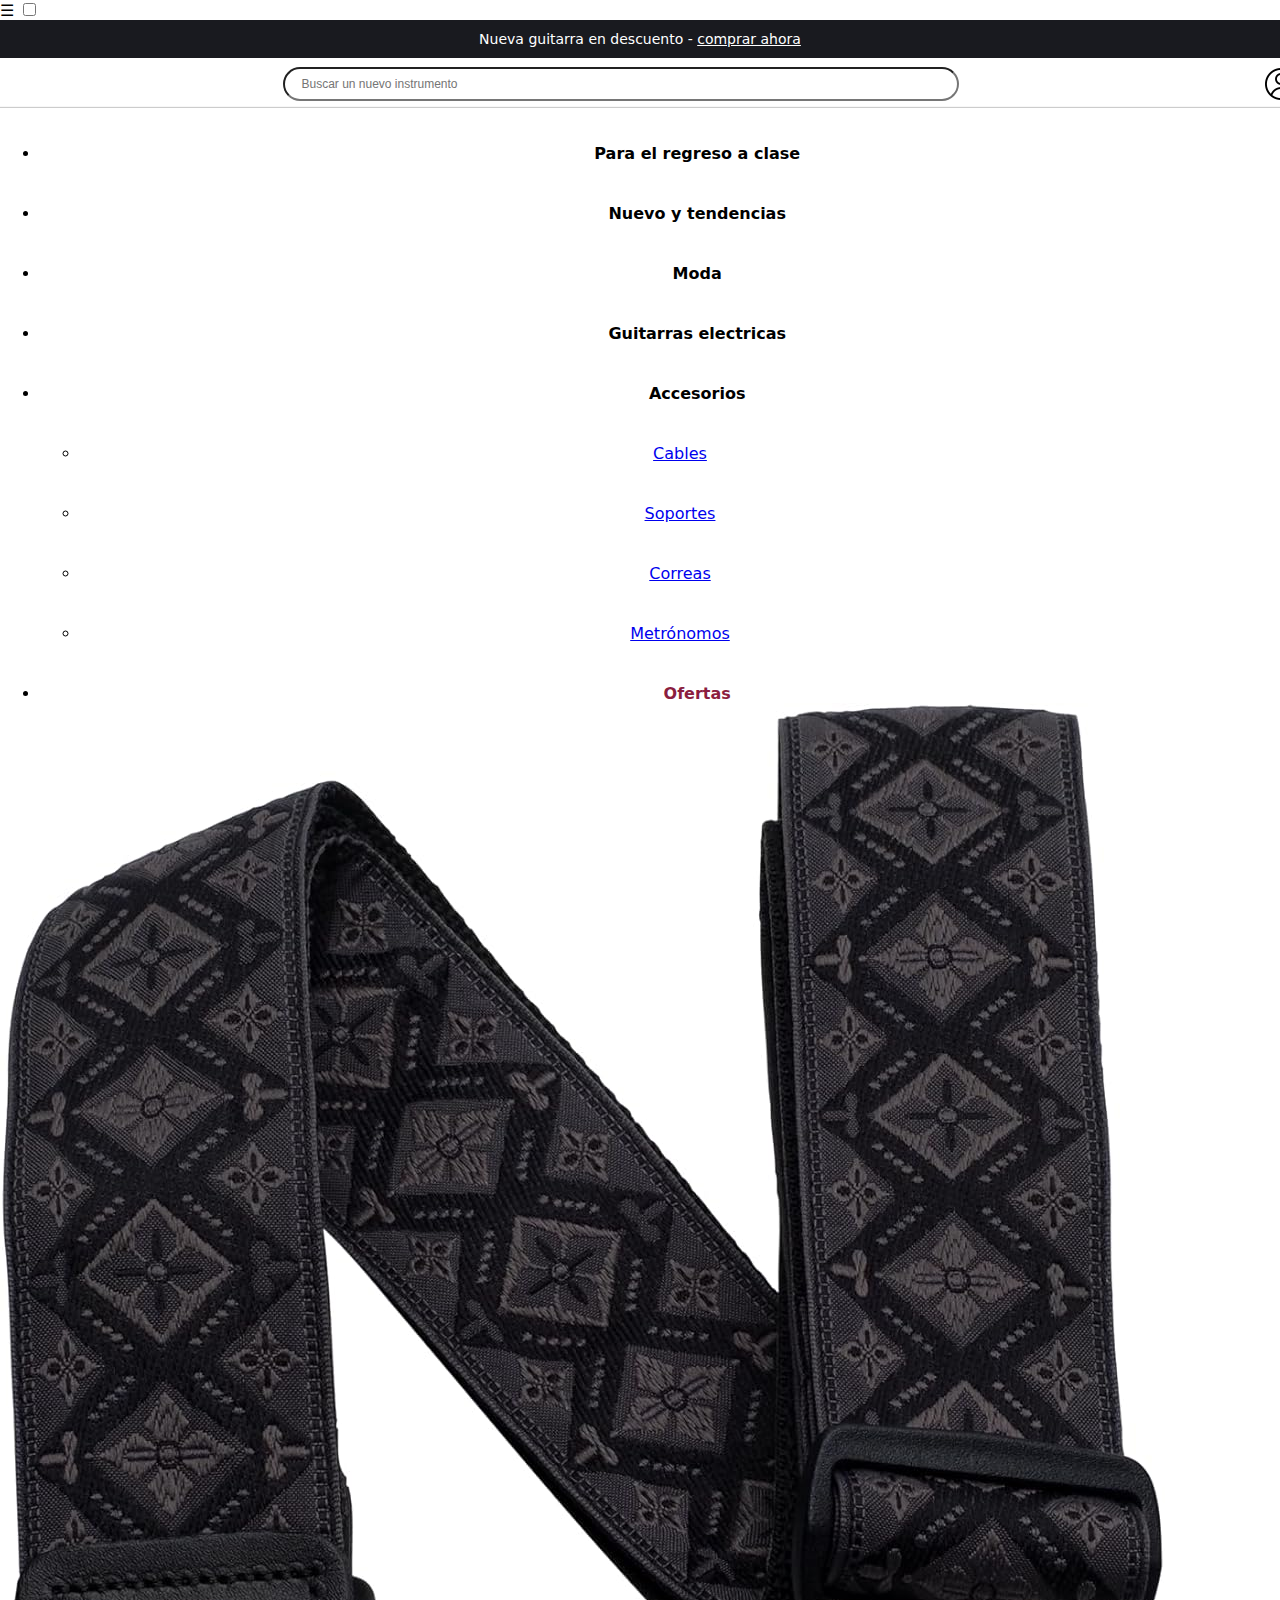
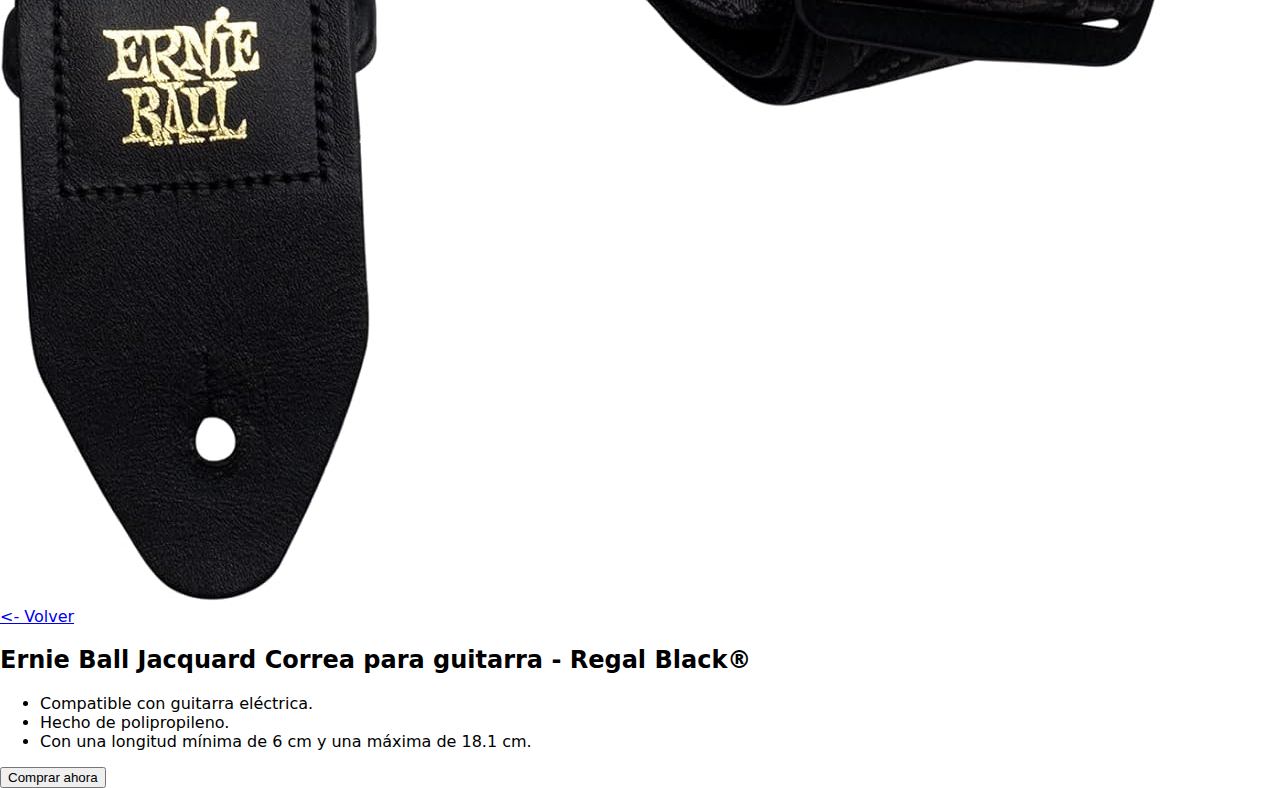
<file: html/web_site_article_page.html>
<!doctype html>
<html lang="en">
    <head>
        <meta charset="utf-8">
        <meta name="viewport" content="width=device-width, initial-scale=1">
        <title>Article page</title>
        <link rel="stylesheet" href="CSS/style_web_site.css">
        <link href="https://cdn.jsdelivr.net/npm/bootstrap@5.3.8/dist/css/bootstrap.min.css" rel="stylesheet" integrity="sha384-sRIl4kxILFvY47J16cr9ZwB07vP4J8+LH7qKQnuqkuIAvNWLzeN8tE5YBujZqJLB" crossorigin="anonymous">
    </head>
    <body>
        <header class="sticky-top z-100">
        <label for="menu-toggle" class="menu-btn">☰</label>
        <input type="checkbox" id="menu-toggle" class="menu-toggle">

        <div class="section-group-header">
            <p>Nueva guitarra en descuento -
                <a id="link-top" href="#">comprar ahora</a>
            </p>
        </div>

        <div class="section-search bg-white"> 
            <input class="form-control"  type="text" placeholder="Buscar un nuevo instrumento">
            <img class="user" src="multimedia/usuario (1).png" alt="usuario">
        </div>

        <nav class="section-group-link">
            <ul class="menu">
                <li><a class="link" href="#">Para el regreso a clase</a></li>
                <li><a class="link" href="#">Nuevo y tendencias</a></li>
                <li><a class="link" href="#">Moda</a></li>
                <li><a class="link" href="#">Guitarras electricas</a></li>
                <li>
                    <a class="link" href="#">Accesorios</a>
                    <ul class="accessory-submenu">
                        <li><a class="link-dark" href="#">Cables</a></li>
                        <li><a class="link-dark" href="#">Soportes</a></li>
                        <li><a class="link-dark" href="#">Correas</a></li>
                        <li><a class="link-dark" href="#">Metrónomos</a></li>
                    </ul>
                </li>
                <li><a id="link-ofert" class="link" href="#">Ofertas</a></li>
            </ul>
        </nav>
    </header>

    <main class="container my-5">
        <div class="row align-items-start">

            <div class="col-md-6 text-center">
                <img src="multimedia/Correa_guitarra.jpg" class="img-fluid shadow" alt="Guitarra">
            </div>

            <div class="col-md-6">
                <a class="link-underline link-underline-opacity-0 link-underline-opacity-75-hover link-dark" href="web_site.html"><- Volver</a>  
                <h2 class="fw-bold">Ernie Ball Jacquard Correa para guitarra - Regal Black®</h2>
                <ul>
                    <li>Compatible con guitarra eléctrica.</li>
                    <li>Hecho de polipropileno.</li>
                    <li>Con una longitud mínima de 6 cm y una máxima de 18.1 cm.</li>
                </ul>
                <button class="btn btn-outline-primary mt-3">Comprar ahora</button>
            </div>
            
        </div>
    </main>
        <script src="https://cdn.jsdelivr.net/npm/bootstrap@5.3.8/dist/js/bootstrap.bundle.min.js" integrity="sha384-FKyoEForCGlyvwx9Hj09JcYn3nv7wiPVlz7YYwJrWVcXK/BmnVDxM+D2scQbITxI" crossorigin="anonymous"></script>
    </body>
</html>
</file>
<file: js-asincrono/css/style.css>
body {
    font-family: Arial, sans-serif;
    background-color: #f8f9fa;
    color: #333;
    margin: 0;
    padding: 20px;
    display: flex;
    flex-direction: column;
    align-items: center;
}

h1 {
    color: #3a3a3a;
    margin-bottom: 20px;
}

#catGrid {
    display: grid;
    grid-template-columns: repeat(auto-fill, minmax(200px, 1fr));
    gap: 20px;
    width: 100%;
    max-width: 1200px;
}

.cat-card {
    display: flex;
    flex-direction: column;
    justify-content: space-between;
    background-color: #fff;
    border: 1px solid #ddd;
    border-radius: 8px;
    padding: 15px;
    text-align: center;
    box-shadow: 0 4px 8px rgba(0, 0, 0, 0.1);
}

.cat-card img {
    width: 100%;
    height: auto;
    border-radius: 6px;
    margin-bottom: 10px;
}

.cat-card h3 {
    font-size: 18px;
    color: #333;
    margin: 0 0 10px;
}

.pagination {
    margin-top: 20px;
    display: flex;
    gap: 10px;
}

button {
    padding: 10px;
    background-color: #4CAF50;
    color: white;
    border: none;
    border-radius: 4px;
    cursor: pointer;
    font-size: 16px;
}

button:disabled {
    background-color: #ddd;
    cursor: not-allowed;
}

.see-details-button {
    background: cornflowerblue;
    color: white;
    text-decoration: none;
    padding: 10px;
    border-radius: 4px;
    display: inline-block;
}

.cat-details {
    background-color: #fff;
    border: 1px solid #ddd;
    border-radius: 8px;
    padding: 20px;
    box-shadow: 0 4px 8px rgba(0, 0, 0, 0.1);
    display: flex;
    align-items: center;
    width: 80%;
    max-width: 600px;
}

.cat-details img {
    width: 200px;
    height: auto;
    border-radius: 6px;
    margin-right: 20px;
}

.cat-details div {
    flex-grow: 1;
}

.cat-details h1 {
    margin-top: 0;
}
</file>
<file: html/CSS/style_ejercicio1.css>
*{
    background-color: rgb(128, 196, 227);
    text-align: justify;
    font-family: system-ui, -apple-system, BlinkMacSystemFont, 'Segoe UI', Roboto, Oxygen, Ubuntu, Cantarell, 'Open Sans', 'Helvetica Neue', sans-serif;
}

h2{
    font-weight: bold;
    color:rgb(254, 254, 254);
}
a {
    text-decoration: none;
    text-align: justify;
}

.indice {
    background-image: url(../multimedia/tortuga.jpg);
    background-repeat: no-repeat;
    background-position: center;
    background-attachment: fixed;
}

#title {
    color:rgb(254, 254, 254);
    text-align: center;

    border-width: 4px;
    border-style:solid;
    border-color: rgb(0, 0, 0);
    border-radius: 20px;
}
</file>
<file: html/CSS/style_ejercicio2.css>
.tarjeta {
    display: block;            
    width: 300px;
    border: 1px solid #ccc;
    border-radius: 12px;
    overflow: hidden;
    box-shadow: 0 4px 4px rgba(0,0,0,0.8);
    font-family: system-ui, -apple-system, BlinkMacSystemFont, 'Segoe UI', Roboto, Oxygen, Ubuntu, Cantarell, 'Open Sans', 'Helvetica Neue', sans-serif;
    background-color: #fff;
}

.tarjeta img {
    display: block;
    width: 100%;
    height: 100%;
}

.tarjeta .descripcion {
    display: block; 
    padding: 15px;
    font-size: 14px;
    color: #333;
}

.tarjeta #titulo{
    padding: 15px;
    font-size: 18px;
    color: #333;
    text-align:justify;
}

.tarjeta .btn {
    display: inline-block; 
    margin: 0 15px 15px 15px; 
    padding: 10px 20px;
    background-color: hsl(200, 76%, 57%);
    border: none;
    border-radius: 8px;
    color: white;
    font-size: 14px;
    text-align: center;
}

.tarjeta .btn:hover {
    background-color: #2980b9;
}
</file>
<file: html/CSS/style_js_ejercicio2.css>
body {
    padding: 0;
    margin: 0;
    font-family: system-ui, -apple-system, BlinkMacSystemFont, 'Segoe UI', Roboto, Oxygen, Ubuntu, Cantarell, 'Open Sans', 'Helvetica Neue', sans-serif;
    font-size: 16px;
    width: 100%;
}

.card {
    display: flex;
    max-width: 50%;
    flex-direction: column;
    align-items: center;
    margin: 200px 0 0 360px;
    padding: 20px;
    box-shadow: 2px 2px 10px gray;
}

.buttons{
    display: flex;
    gap: 20px;
    margin-bottom: 20px;
}

button {
    border: none;
    color: white;
    font-weight: bold;
    padding: 10px 25px;
    border-radius: 8px;
    cursor: pointer;
    font-size: 1rem;
}

.red {
    background-color: red;
}

.green {
    background-color: green;
}

.blue {
    background-color: blue;
}

.restore {
    background-color: lightgray;
    color: black;
}
</file>
<file: html/CSS/style_web_site.css>
body {
    padding: 0%;
    margin: 0%;
    font-family: system-ui, -apple-system, BlinkMacSystemFont, 'Segoe UI', Roboto, Oxygen, Ubuntu, Cantarell, 'Open Sans', 'Helvetica Neue', sans-serif;
    min-height: 200vh;
    font-size: 16px;
}

div {
    display: block;
}

p{
    margin: 0%;
}

.section-group-header #link-top{
    color: white;
}
.section-group-header {
    font-size: 14px;
    color: white;
    font-style: normal;
    background-color: rgba(25, 26,31    );
    text-align: center;
    height: 38px;
    line-height: 38px;
}

.section-group-link{
    box-shadow: 0 -1px 1px rgb(0,0,0,0.2);
    background-color: white;
    text-align: center;
    height: 60px;
    line-height: 60px;
    display: inline-block;
    width: 100%;
}

.link {
    color: black;
    margin-left: 6%;
    text-decoration: none;
    font-weight: bold;
}

#link-ofert {
    color: #8B1E3F;
}

.section-search {
    position: relative;
    display: inline-block;
    width: 100%;
    height: 50px;
    text-align: center;
    line-height: 50px;
}


.section-search input {
    font-size: 12px;
    width: 50%;
    border-radius: 9999px;
    padding: 8px 16px;
    display: inline-block;
    vertical-align: middle;
}

.section-search .user {
    position: relative;
    height: 32px;
    display: inline-block;
    vertical-align: middle;
    left: 300px;
}

.header-sticky {
    position: sticky;
    top: 0;
    z-index: 1000;
}
</file>
